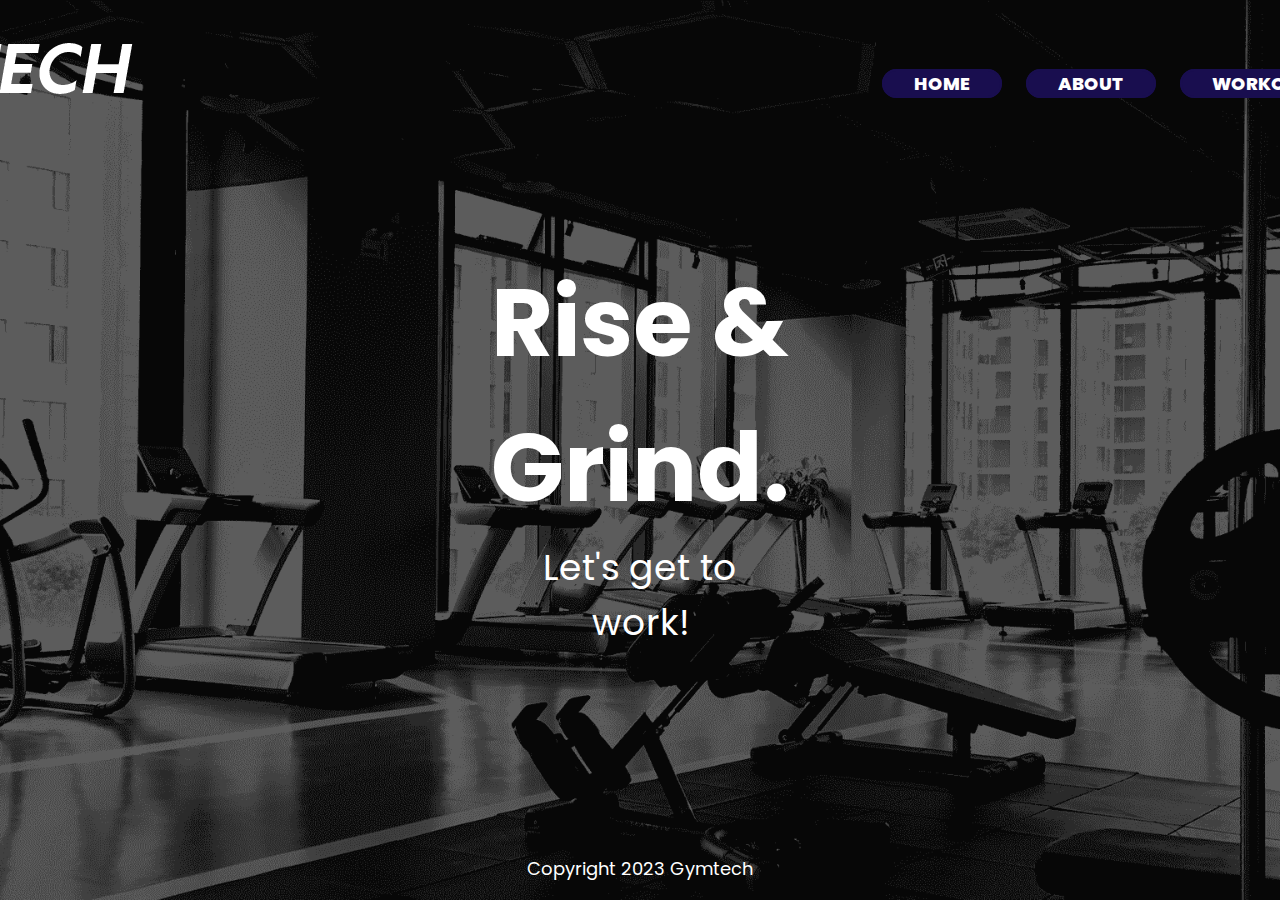
<file: Gymtech UPDATED/Gymtech/index.html>
<!DOCTYPE html>
<html>
<head>
    <title>Gymtech</title>
    <link rel="icon" href="CSS/images/favicon.png"> 
    <link rel="preconnect" href="https://fonts.googleapis.com">
    <link rel="preconnect" href="https://fonts.gstatic.com" crossorigin>
    <link href="https://fonts.googleapis.com/css2?family=PT+Serif&family=Poppins:wght@400;500;700;900&display=swap" rel="stylesheet">
    <link href="https://fonts.googleapis.com/css2?family=PT+Serif&display=swap" rel="stylesheet">
    <link rel="stylesheet" href="CSS/index.css" type="text/css" />
</head>

<body style="background-image: url('CSS/images/mainbackground.png'); background-size: cover; font-family: 'PT Serif', serif;">
		
</body>
<body>
    <header class="header">
        <div class="logo-nav-container">
            <img class="logo" src="CSS/images/gtlogowhite.png">
            <nav class="nav">
                <ul class="nav">                    
                    <li><a href="index.html">HOME</a></li>
                    <li><a href="about.html">ABOUT</a></li>
                    <li><a href="workouts.html">WORKOUTS</a></li>
                    <li><a href="contact.html">CONTACT</a></li>                  
                </ul>
            </nav>
        </div>
        <div class="container">          
            <h1>Rise & Grind.</h1>
            <h3>Let's get to work!</h3>
        </div>
    </header>
    <div class="footer">
        <footer>
            <p>Copyright 2023 Gymtech</p>
        </footer>
    </div>
</body>
</html>
</file>
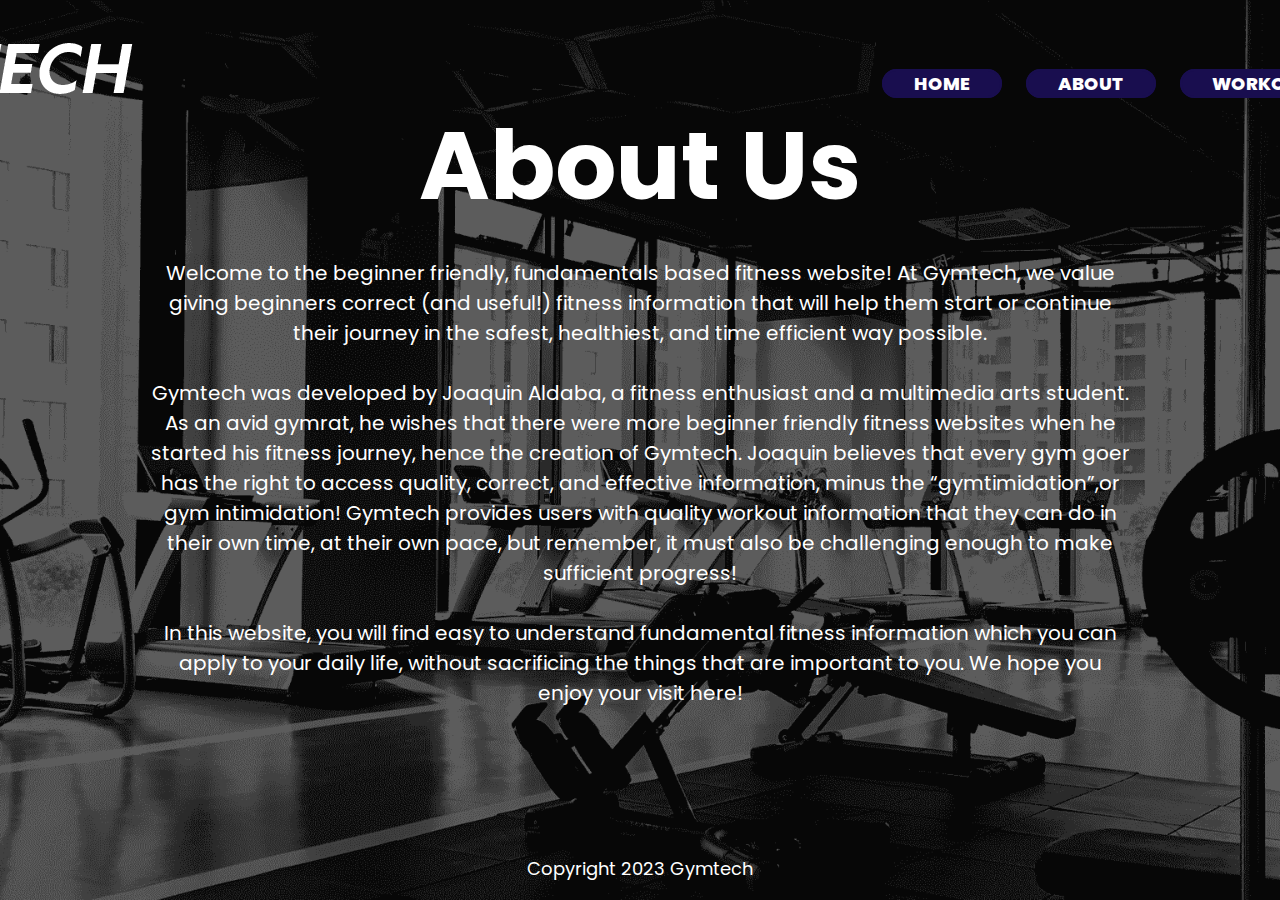
<file: Gymtech UPDATED/Gymtech/about.html>
<!DOCTYPE html>
<html>
<head>
    <title>Gymtech</title>
    <link rel="icon" href="CSS/images/favicon.png"> 
    <link rel="preconnect" href="https://fonts.googleapis.com">
    <link rel="preconnect" href="https://fonts.gstatic.com" crossorigin>
    <link href="https://fonts.googleapis.com/css2?family=PT+Serif&family=Poppins:wght@400;500;700;900&display=swap" rel="stylesheet">
    <link href="https://fonts.googleapis.com/css2?family=PT+Serif&display=swap" rel="stylesheet">
    <link rel="stylesheet" href="CSS/about.css" type="text/css" />
</head>

<body style="background-image: url('CSS/images/mainbackground.png'); background-size: cover; font-family: 'PT Serif', serif;">
		
</body>
<body>
    <header class="header">
        <div class="logo-nav-container">
            <img class="logo" src="CSS/images/gtlogowhite.png">
            <nav class="nav">
                <ul class="nav">                    
                    <li><a href="index.html">HOME</a></li>
                    <li><a href="about.html">ABOUT</a></li>
                    <li><a href="workouts.html">WORKOUTS</a></li>
                    <li><a href="contact.html">CONTACT</a></li>                  
                </ul>
            </nav>
        </div>
        <div class="container">          
            <h1>About Us</h1>
            <h3>Welcome to the beginner friendly, fundamentals based fitness website! At Gymtech, we value<br>
                giving beginners correct (and useful!) fitness information that will help them start or continue<br>
                their journey in the safest, healthiest, and time efficient way possible.<br><br>
                Gymtech was developed by Joaquin Aldaba, a fitness enthusiast and a multimedia arts student.<br>
                As an avid gymrat, he wishes that there were more beginner friendly fitness websites when he<br>
                started his fitness journey, hence the creation of Gymtech. Joaquin believes that every gym goer<br>
                has the right to access quality, correct, and effective information, minus the “gymtimidation”,or<br>
                gym intimidation! Gymtech provides users with quality workout information that they can do in<br>
                their own time, at their own pace, but remember, it must also be challenging enough to make<br>
                sufficient progress!<br><br>
                In this website, you will find easy to understand fundamental fitness information which you can<br>
                apply to your daily life, without sacrificing the things that are important to you. We hope you<br>
                enjoy your visit here!</h3>
        </div>
    </header>
    <div class="footer">
        <footer>
            <p>Copyright 2023 Gymtech</p>
        </footer>
    </div>
</body>
</html>
</file>
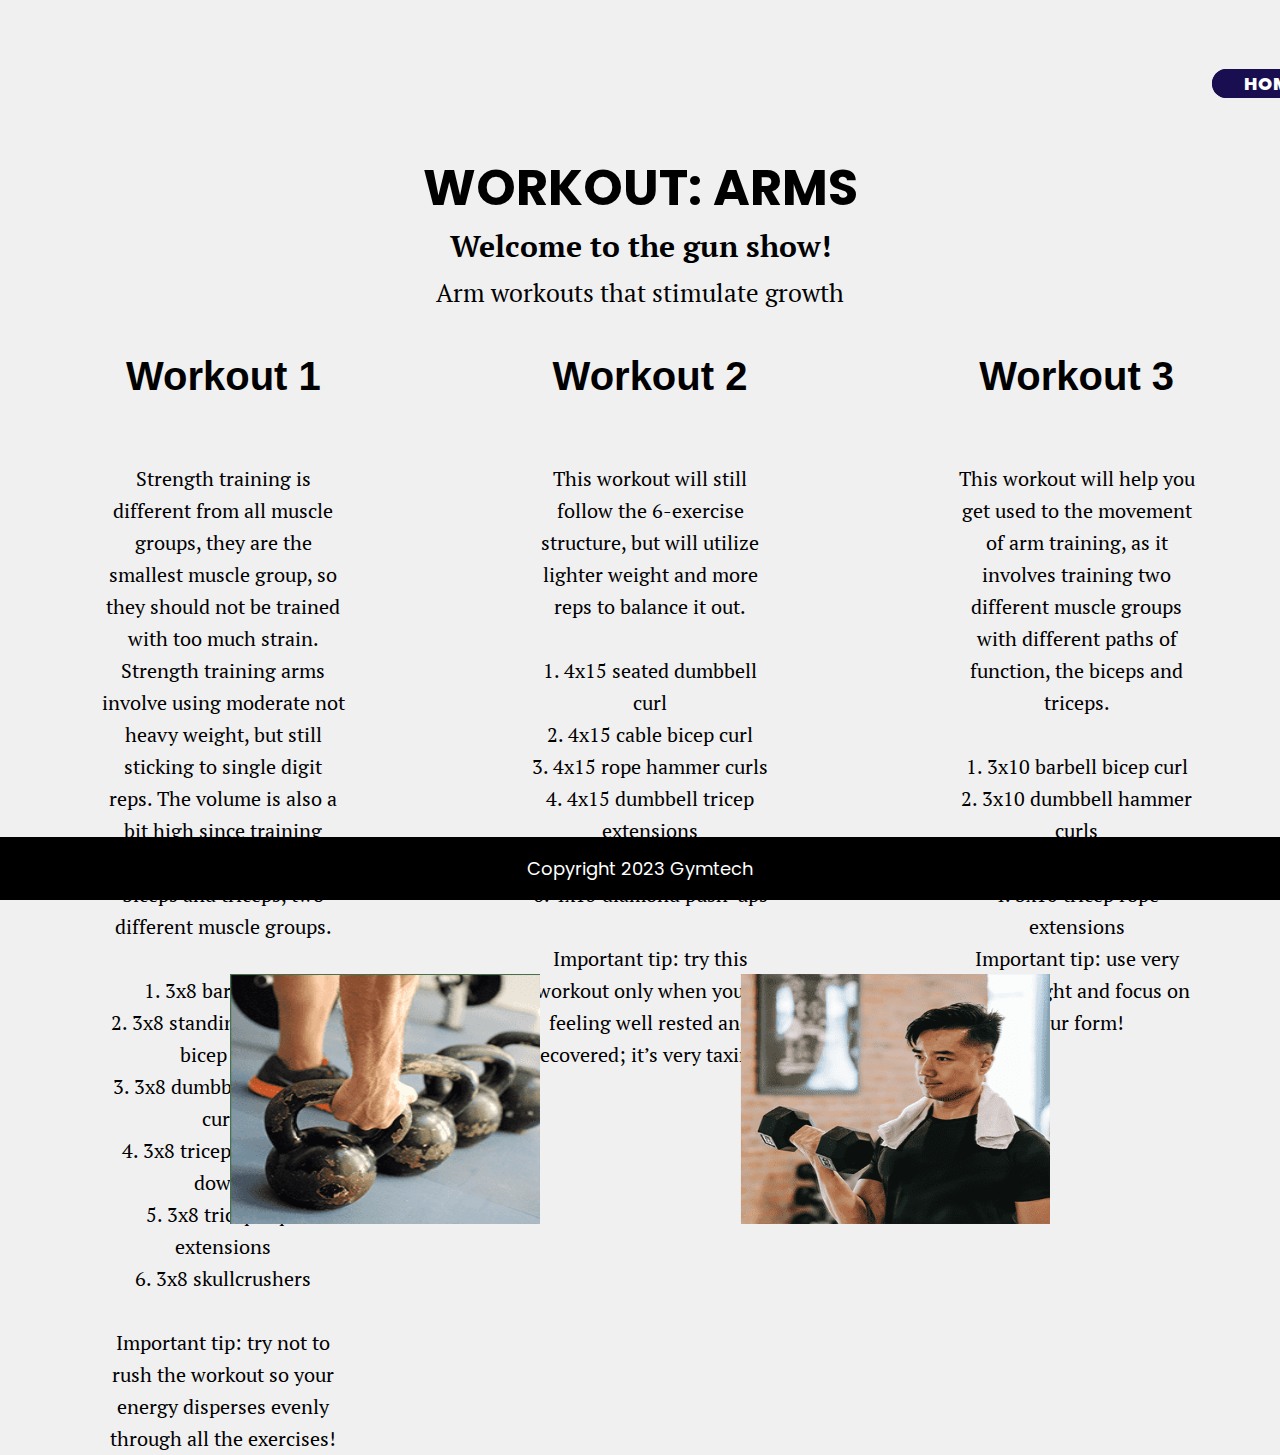
<file: Gymtech UPDATED/Gymtech/arms.html>
<!DOCTYPE html>
<html>
<head>
    <title>Gymtech</title>
    <link rel="icon" href="CSS/images/favicon.png"> 
    <link rel="preconnect" href="https://fonts.googleapis.com">
    <link rel="preconnect" href="https://fonts.gstatic.com" crossorigin>
    <link href="https://fonts.googleapis.com/css2?family=PT+Serif&family=Poppins:wght@400;500;700;900&display=swap" rel="stylesheet">
    <link href="https://fonts.googleapis.com/css2?family=PT+Serif&display=swap" rel="stylesheet">
    <link rel="stylesheet" href="CSS/arms.css" type="text/css" />
</head>
<body>
    <header class="header">
        <div class="logo-nav-container">
            <img class="logo" src="CSS/images/gtlogoblack.png">
            <nav class="nav">
                <ul class="nav">                    
                    <li><a href="index.html">HOME</a></li>
                    <li><a href="about.html">ABOUT</a></li>
                    <li><a href="workouts.html">WORKOUTS</a></li>
                    <li><a href="contact.html">CONTACT</a></li>                  
                </ul>
            </nav>
        </div>
        <div class="container">
            <h1 class="title">WORKOUT: ARMS</h1>
            <p class="text-bold">Welcome to the gun show!</p>
            <p class="text">Arm workouts that stimulate growth</p>
            <div class="text-container">
                <div class="text-item"> 
                    <p class= "text-title">Workout 1</p>
                    <p class="workout-text">
                        <br><br>Strength training is different from all muscle groups, they are the smallest muscle group, so they should not be trained with too much strain. Strength training arms involve using moderate not heavy weight, but still sticking to single digit reps. The volume is also a bit high since training arms involves training the biceps and triceps, two different muscle groups. <br><br>
                        1. 3x8 barbell curl<br>
                        2. 3x8 standing dumbbell bicep curl<br>
                        3. 3x8 dumbbell hammer curls <br>
                        4. 3x8 tricep rope push downs<br>
                        5. 3x8 tricep rope extensions<br>
                        6. 3x8 skullcrushers<br><br>
                        Important tip: try not to rush the workout so your energy disperses evenly through all the exercises!
                    </p>
                </div>
                <div class="text-item">
                    <p class= "text-title">Workout 2</p>
                    <p class="workout-text">
                        <br><br>This workout will still follow the 6-exercise structure, but will utilize lighter weight and more reps to balance it out.<br><br>
                        1. 4x15 seated dumbbell curl<br> 
                        2. 4x15 cable bicep curl<br> 
                        3. 4x15 rope hammer curls<br>
                        4. 4x15 dumbbell tricep extensions<br> 
                        5. 4x15 tricep dips<br> 
                        6. 4x15 diamond push-ups<br><br> 
                        Important tip: try this workout only when you're feeling well rested and recovered; it’s very taxing! 
                    </p>
                </div>
                <div class="text-item">
                    <p class= "text-title">Workout 3</p>
                    <p class="workout-text">
                        <br><br>This workout will help you get used to the movement of arm training, as it involves training two different muscle groups with different paths of function, the biceps and triceps.<br><br>
                        1. 3x10 barbell bicep curl<br>
                        2. 3x10 dumbbell hammer curls<br> 
                        3. 3x10 diamond push-ups<br> 
                        4. 3x10 tricep rope extensions<br>                        
                        Important tip: use very light weight and focus on your form!
                    </p>
                </div>
            </div>
            <div class="image-container">
                <img src="CSS/images/arms1.png" alt="Image 1">
                <img src="CSS/images/arms2.png" alt="Image 2">
            </div>
        </div>
    </header>
    <div class="footer">
        <footer>
            <p>Copyright 2023 Gymtech</p>
        </footer>
    </div>
</body>
</html>
</file>
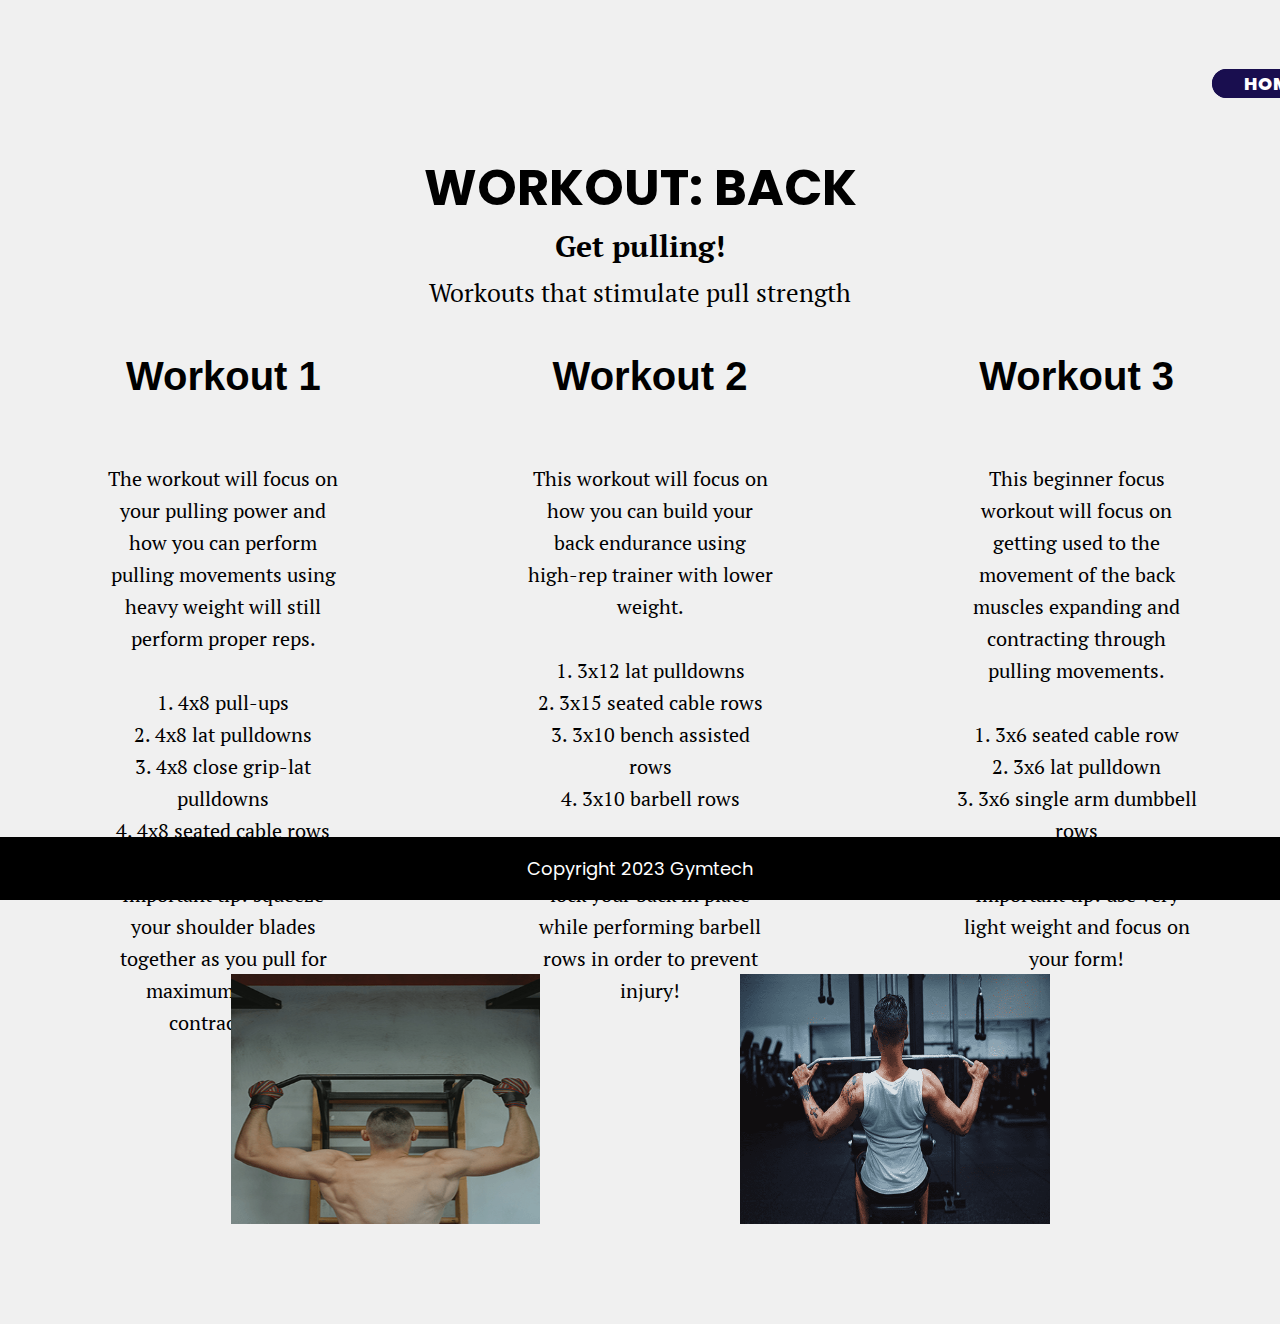
<file: Gymtech UPDATED/Gymtech/back.html>
<!DOCTYPE html>
<html>
<head>
    <title>Gymtech</title>
    <link rel="icon" href="CSS/images/favicon.png"> 
    <link rel="preconnect" href="https://fonts.googleapis.com">
    <link rel="preconnect" href="https://fonts.gstatic.com" crossorigin>
    <link href="https://fonts.googleapis.com/css2?family=PT+Serif&family=Poppins:wght@400;500;700;900&display=swap" rel="stylesheet">
    <link href="https://fonts.googleapis.com/css2?family=PT+Serif&display=swap" rel="stylesheet">
    <link rel="stylesheet" href="CSS/back.css" type="text/css" />
</head>
<body>
    <header class="header">
        <div class="logo-nav-container">
            <img class="logo" src="CSS/images/gtlogoblack.png">
            <nav class="nav">
                <ul class="nav">                    
                    <li><a href="index.html">HOME</a></li>
                    <li><a href="about.html">ABOUT</a></li>
                    <li><a href="workouts.html">WORKOUTS</a></li>
                    <li><a href="contact.html">CONTACT</a></li>                  
                </ul>
            </nav>
        </div>
        <div class="container">
            <h1 class="title">WORKOUT: BACK</h1>
            <p class="text-bold">Get pulling!</p>
            <p class="text">Workouts that stimulate pull strength</p>
            <div class="text-container">
                <div class="text-item"> 
                    <p class= "text-title">Workout 1</p>
                    <p class="workout-text">
                        <br><br>The workout will focus on your pulling power and how you can perform pulling movements using heavy weight will still perform proper reps.<br><br>
                        1. 4x8 pull-ups<br>
                        2. 4x8 lat pulldowns<br>
                        3. 4x8 close grip-lat pulldowns<br>
                        4. 4x8 seated cable rows<br><br>
                        
                        Important tip: squeeze your shoulder blades together as you pull for maximum muscle contraction! 
                    </p>
                </div>
                <div class="text-item">
                    <p class= "text-title">Workout 2</p>
                    <p class="workout-text">
                        <br><br>This workout will focus on how you can build your back endurance using high-rep trainer with lower weight.<br><br>
                        1. 3x12 lat pulldowns<br>
                        2. 3x15 seated cable rows<br>
                        3. 3x10 bench assisted rows<br>
                        4. 3x10  barbell rows<br><br>
                         
                        Important tip: make sure to lock your back in place while performing barbell rows in order to prevent injury!  
                    </p>
                </div>
                <div class="text-item">
                    <p class= "text-title">Workout 3</p>
                    <p class="workout-text">
                        <br><br>This beginner focus workout will focus on getting used to the movement of the back muscles expanding and contracting through pulling movements.<br><br>
                        1. 3x6 seated cable row<br>
                        2. 3x6 lat pulldown<br>
                        3. 3x6 single arm dumbbell rows<br><br>
                                                
                        Important tip: use very light weight and focus on your form!
                    </p>
                </div>
            </div>
            <div class="image-container">
                <img src="CSS/images/back1.png" alt="Image 1">
                <img src="CSS/images/back2.png" alt="Image 2">
            </div>
        </div>
    </header>
    <div class="footer">
        <footer>
            <p>Copyright 2023 Gymtech</p>
        </footer>
    </div>
</body>
</html>
</file>
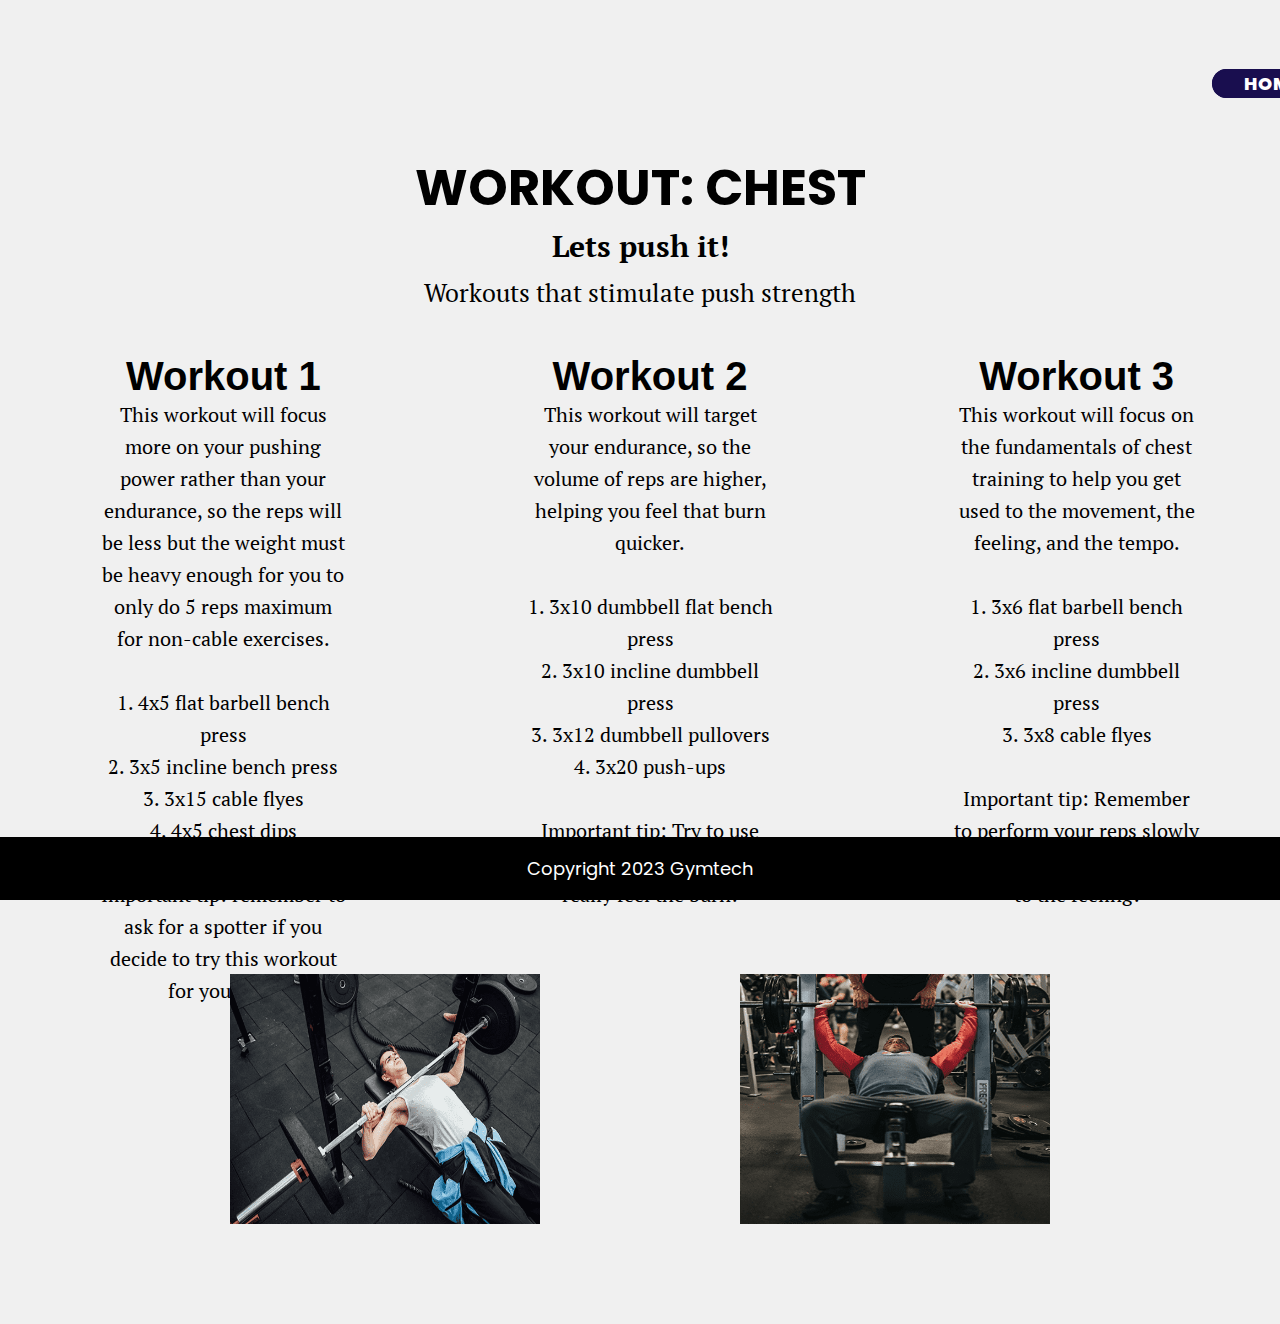
<file: Gymtech UPDATED/Gymtech/chest.html>
<!DOCTYPE html>
<html>
<head>
    <title>Gymtech</title>
    <link rel="icon" href="CSS/images/favicon.png"> 
    <link rel="preconnect" href="https://fonts.googleapis.com">
    <link rel="preconnect" href="https://fonts.gstatic.com" crossorigin>
    <link href="https://fonts.googleapis.com/css2?family=PT+Serif&family=Poppins:wght@400;500;700;900&display=swap" rel="stylesheet">
    <link href="https://fonts.googleapis.com/css2?family=PT+Serif&display=swap" rel="stylesheet">
    <link rel="stylesheet" href="CSS/chest.css" type="text/css" />
</head>
<body>
    <header class="header">
        <div class="logo-nav-container">
            <img class="logo" src="CSS/images/gtlogoblack.png">
            <nav class="nav">
                <ul class="nav">                    
                    <li><a href="index.html">HOME</a></li>
                    <li><a href="about.html">ABOUT</a></li>
                    <li><a href="workouts.html">WORKOUTS</a></li>
                    <li><a href="contact.html">CONTACT</a></li>                  
                </ul>
            </nav>
        </div>
        <div class="container">
            <h1 class="title">WORKOUT: CHEST</h1>
            <p class="text-bold">Lets push it!</p>
            <p class="text">Workouts that stimulate push strength</p>
            <div class="text-container">
                <div class="text-item"> 
                    <p class= "text-title">Workout 1</p>
                    <p class="workout-text">
                        This workout will focus more on your pushing power rather than your endurance, so the reps will be less but the weight must be heavy enough for you to only do 5 reps maximum for non-cable exercises.<br><br>
                        1. 4x5 flat barbell bench press<br>
                        2. 3x5 incline bench press<br>
                        3. 3x15 cable flyes<br>
                        4. 4x5 chest dips<br><br>
                        Important tip: remember to ask for a spotter if you decide to try this workout for yourself!
                    </p>
                </div>
                <div class="text-item">
                    <p class= "text-title">Workout 2</p>
                    <p class="workout-text">
                        This workout will target your endurance, so the volume of reps are higher, helping you feel that burn quicker.<br><br>
                        1. 3x10 dumbbell flat bench press<br>
                        2. 3x10 incline dumbbell press<br>
                        3. 3x12 dumbbell pullovers<br>
                        4. 3x20 push-ups<br><br>
                        Important tip: Try to use the full range of motion to really feel the burn!
                    </p>
                </div>
                <div class="text-item">
                    <p class= "text-title">Workout 3</p>
                    <p class="workout-text">
                        This workout will focus on the fundamentals of chest training to help you get used to the movement, the feeling, and the tempo.<br><br>
                        1. 3x6 flat barbell bench press<br>
                        2. 3x6 incline dumbbell press<br>
                        3. 3x8 cable flyes<br><br>
                        Important tip: Remember to perform your reps slowly so that your body gets used to the feeling!
                    </p>
                </div>
            </div>
            <div class="image-container">
                <img src="CSS/images/bench1.png" alt="Image 1">
                <img src="CSS/images/benchphoto2.png" alt="Image 2">
            </div>
        </div>
    </header>
    <div class="footer">
        <footer>
            <p>Copyright 2023 Gymtech</p>
        </footer>
    </div>
</body>
</html>
</file>
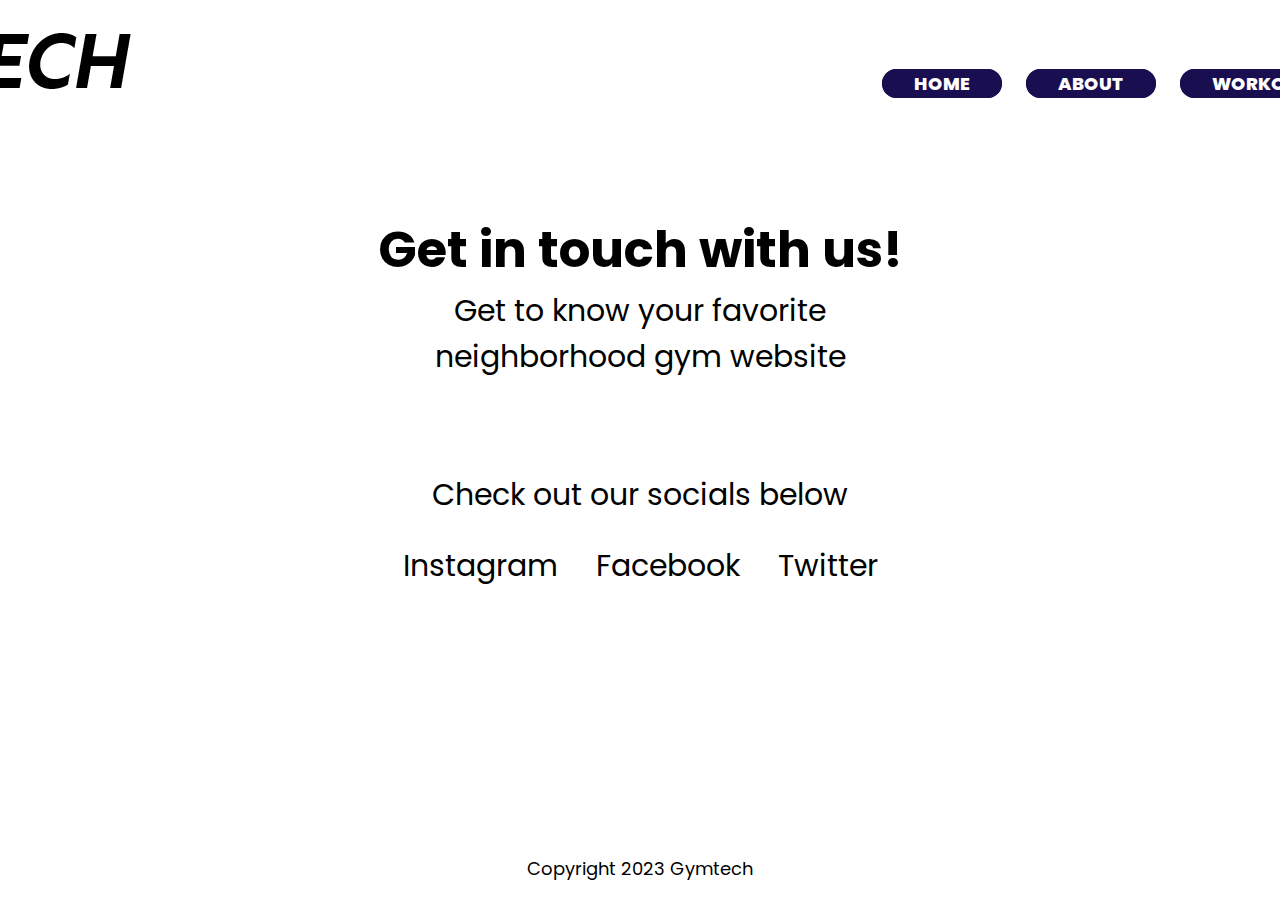
<file: Gymtech UPDATED/Gymtech/contact.html>
<!DOCTYPE html>
<html>
<head>
    <title>Gymtech</title>
    <link rel="icon" href="CSS/images/favicon.png"> 
    <link rel="preconnect" href="https://fonts.googleapis.com">
    <link rel="preconnect" href="https://fonts.gstatic.com" crossorigin>
    <link href="https://fonts.googleapis.com/css2?family=PT+Serif&family=Poppins:wght@400;500;700;900&display=swap" rel="stylesheet">
    <link href="https://fonts.googleapis.com/css2?family=PT+Serif&display=swap" rel="stylesheet">
    <link rel="stylesheet" href="CSS/contact.css" type="text/css" />
</head>

<body style="font-family: 'PT Serif', serif;">
		
</body>
<body>
    <header class="header">
        <div class="logo-nav-container">
            <img class="logo" src="CSS/images/gtlogoblack.png">
            <nav class="nav">
                <ul class="nav">                    
                    <li><a href="index.html">HOME</a></li>
                    <li><a href="about.html">ABOUT</a></li>
                    <li><a href="workouts.html">WORKOUTS</a></li>
                    <li><a href="contact.html">CONTACT</a></li>                  
                </ul>
            </nav>
        </div>
        <div class="container">          
            <h1>Get in touch with us!</h1>
            <h3>Get to know your favorite<br>neighborhood gym website
                <br><br><br>
                Check out our socials below
            <h4>Instagram Facebook Twitter</h4>
        </div>
    </header>
    <div class="footer">
        <footer>
            <p>Copyright 2023 Gymtech</p>
        </footer>
    </div>
</body>
</html>
</file>
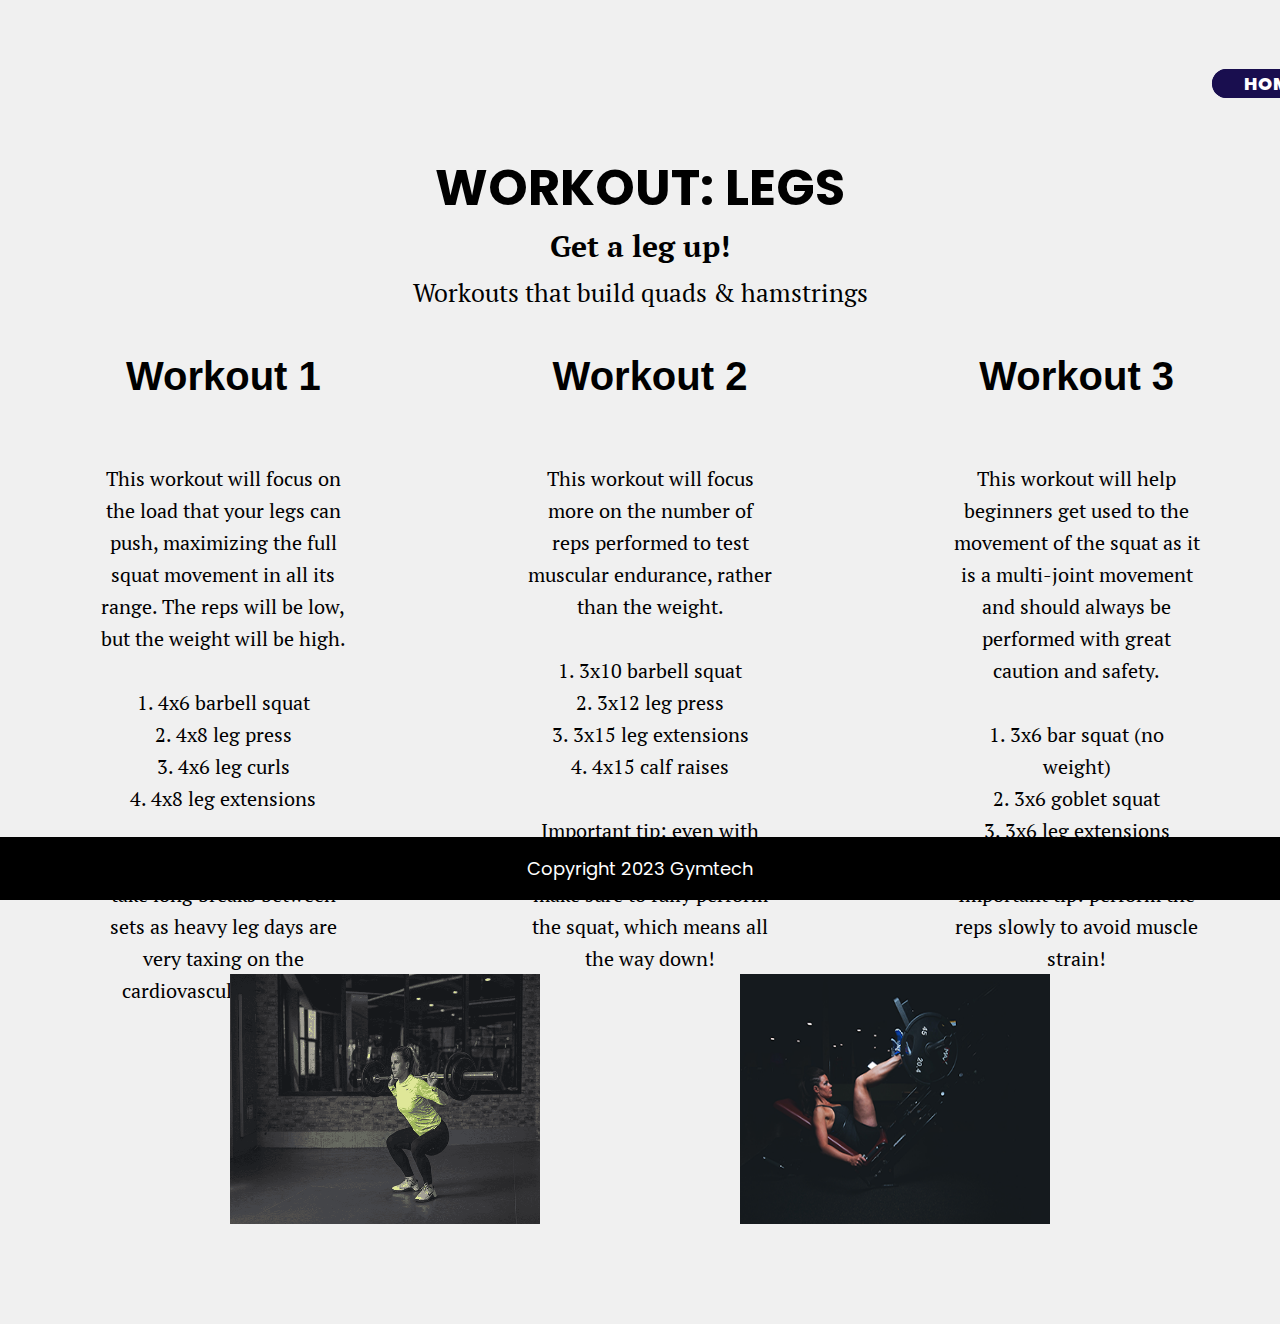
<file: Gymtech UPDATED/Gymtech/legs.html>
<!DOCTYPE html>
<html>
<head>
    <title>Gymtech</title>
    <link rel="icon" href="CSS/images/favicon.png"> 
    <link rel="preconnect" href="https://fonts.googleapis.com">
    <link rel="preconnect" href="https://fonts.gstatic.com" crossorigin>
    <link href="https://fonts.googleapis.com/css2?family=PT+Serif&family=Poppins:wght@400;500;700;900&display=swap" rel="stylesheet">
    <link href="https://fonts.googleapis.com/css2?family=PT+Serif&display=swap" rel="stylesheet">
    <link rel="stylesheet" href="CSS/legs.css" type="text/css" />
</head>
<body>
    <header class="header">
        <div class="logo-nav-container">
            <img class="logo" src="CSS/images/gtlogoblack.png">
            <nav class="nav">
                <ul class="nav">                    
                    <li><a href="index.html">HOME</a></li>
                    <li><a href="about.html">ABOUT</a></li>
                    <li><a href="workouts.html">WORKOUTS</a></li>
                    <li><a href="contact.html">CONTACT</a></li>                  
                </ul>
            </nav>
        </div>
        <div class="container">
            <h1 class="title">WORKOUT: LEGS</h1>
            <p class="text-bold">Get a leg up!</p>
            <p class="text">Workouts that build quads & hamstrings</p>
            <div class="text-container">
                <div class="text-item"> 
                    <p class= "text-title">Workout 1</p>
                    <p class="workout-text">
                        <br><br>This workout will focus on the load that your legs can push, maximizing the full squat movement in all its range. The reps will be low, but the weight will be high.<br><br>
                        1. 4x6 barbell squat<br>
                        2. 4x8 leg press<br> 
                        3. 4x6 leg curls<br> 
                        4. 4x8 leg extensions<br><br> 
                        
                        
                        Important tip: make sure to take long breaks between sets as heavy leg days are very taxing on the cardiovascular system!  
                    </p>
                </div>
                <div class="text-item">
                    <p class= "text-title">Workout 2</p>
                    <p class="workout-text">
                        <br><br>This workout will focus more on the number of reps performed to test muscular endurance, rather than the weight.<br><br>
                        1. 3x10 barbell squat<br> 
                        2. 3x12 leg press<br>
                        3. 3x15 leg extensions<br> 
                        4. 4x15 calf raises<br><br> 
                        
                         
                        Important tip: even with the high number of reps, make sure to fully perform the squat, which means all the way down!   
                    </p>
                </div>
                <div class="text-item">
                    <p class= "text-title">Workout 3</p>
                    <p class="workout-text">
                        <br><br>This workout will help beginners get used to the movement of the squat as it is a multi-joint movement and should always be performed with great caution and safety.<br><br>
                        1. 3x6 bar squat (no weight)<br>
                        2. 3x6 goblet squat<br> 
                        3. 3x6 leg extensions<br><br>
                        
                                                
                        Important tip: perform the reps slowly to avoid muscle strain! 
                    </p>
                </div>
            </div>
            <div class="image-container">
                <img src="CSS/images/squat1.png" alt="Image 1">
                <img src="CSS/images/squat2.png" alt="Image 2">
            </div>
        </div>
    </header>
    <div class="footer">
        <footer>
            <p>Copyright 2023 Gymtech</p>
        </footer>
    </div>
</body>
</html>
</file>
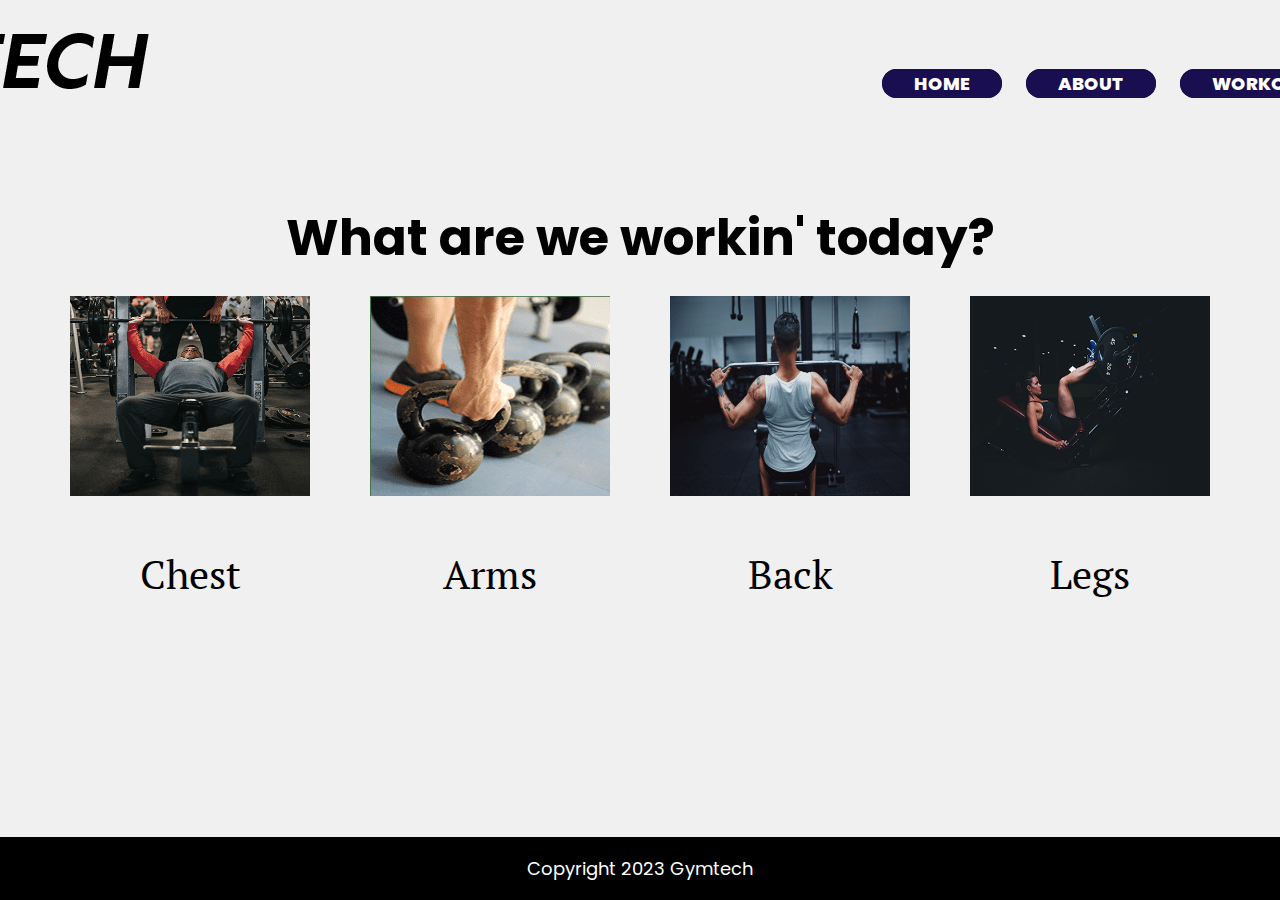
<file: Gymtech UPDATED/Gymtech/workouts.html>
<!DOCTYPE html>
<html>
<head>
    <title>Gymtech</title>
    <link rel="icon" href="CSS/images/favicon.png"> 
    <link rel="preconnect" href="https://fonts.googleapis.com">
    <link rel="preconnect" href="https://fonts.gstatic.com" crossorigin>
    <link href="https://fonts.googleapis.com/css2?family=PT+Serif&family=Poppins:wght@400;500;700;900&display=swap" rel="stylesheet">
    <link href="https://fonts.googleapis.com/css2?family=PT+Serif&display=swap" rel="stylesheet">
    <link rel="stylesheet" href="CSS/workouts.css" type="text/css" />
</head>
<body>
    <header class="header">
        <div class="logo-nav-container">
            <img class="logo" src="CSS/images/gtlogoblack.png">
            <nav class="nav">
                <ul class="nav">                    
                    <li><a href="index.html">HOME</a></li>
                    <li><a href="about.html">ABOUT</a></li>
                    <li><a href="workouts.html">WORKOUTS</a></li>
                    <li><a href="contact.html">CONTACT</a></li>                  
                </ul>
            </nav>
        </div>
        <div class="container">
            <h1 class="title">What are we workin' today?</h1>
            <div class="image-container">
                <div class="image-item">
                   <a href="chest.html"><img src="CSS/images/benchphoto2.png" alt="Image 1"></a> 
                    <p><a href="chest.html">Chest</a></p>
                </div>
                <div class="image-item">
                    <a href="arms.html"><img src="CSS/images/arms1.png" alt="Image 2"></a>
                    <p><a href="arms.html">Arms</a></p>
                </div>
                <div class="image-item">
                    <a href="back.html"><img src="CSS/images/back2.png" alt="Image 3"></a>
                    <p><a href="back.html">Back</a></p>
                </div>
                <div class="image-item">
                    <a href="legs.html"><img src="CSS/images/squat2.png" alt="Image 4"></a>
                    <p><a href="legs.html">Legs</a></p>
                </div>
            </div>
        </div>
    </header>
    <div class="footer">
        <footer>
            <p>Copyright 2023 Gymtech</p>
        </footer>
    </div>
</body>
</html>
</file>
<file: Gymtech UPDATED/Gymtech/CSS/index.css>
body {
    margin: 0;
    padding: 0;
    display: flex;
    flex-direction: column;
    align-items: center;
    justify-content: center;
    min-height: 100vh;
    background: url("CSS/images/mainbackground.png");
    background-size: cover;
    background-position: center;
    font-family: 'PT Serif', serif;
}

header {
    height: 100vh;
    position: relative;
}

.logo {
    position: absolute;
    top: 30px;
    right: 500px;
}

.nav{
	position:absolute;
	top:30px;
	left:115px;
}

nav ul {
    display: flex;
    list-style: none;
    margin: 0;
    padding: 0;
}

nav ul li{
	float:left;
	margin-left:0px;
	font-family: 'Poppins', sans-serif;
	font-size:18px;
	font-weight:800;
	list-style:none;
	padding:10px 12px;
	
}

nav ul li a{
	color:white;
	text-decoration:none;
	border-radius: 25px;
	background-color:#190e4f;
	border: 2px solid #190e4f;
	padding-left: 30px; 
	padding-right: 30px;
	width: 20px;
	height: 15px; 
}

.container {
    position: absolute;
    top: 50%;
    left: 50%;
    transform: translate(-50%, -50%);
    text-align: center;
    color: white;
}

.container h1 {
    font-family: 'Poppins', sans-serif;
    font-size: 96px;
    font-weight: 700;
    color: white;
    margin: 0;
}

.container h3 {
    font-family: 'Poppins', sans-serif;
    font-size: 36px;
    font-weight: 400;
    color: white;
    margin: 0;
}

.footer {
    font-family: 'Poppins', sans-serif;
    color: white;
    font-size: 18px;
    position: absolute;
    bottom: 0;
    width: 100%;
    text-align: center;
}
</file>
<file: Gymtech UPDATED/Gymtech/CSS/about.css>
body {
    margin: 0;
    padding: 0;
    display: flex;
    flex-direction: column;
    align-items: center;
    justify-content: center;
    min-height: 100vh;
    background: url("CSS/images/mainbackground.png");
    background-size: cover;
    background-position: center;
    font-family: 'PT Serif', serif;
}

header {
    height: 100vh;
    position: relative;
}

.logo {
    position: absolute;
    top: 30px;
    right: 500px;
}

.nav{
	position:absolute;
	top:30px;
	left:115px;
}

nav ul {
    display: flex;
    list-style: none;
    margin: 0;
    padding: 0;
}

nav ul li{
	float:left;
	margin-left:0px;
	font-family: 'Poppins', sans-serif;
	font-size:18px;
	font-weight:800;
	list-style:none;
	padding:10px 12px;
	
}

nav ul li a{
	color:white;
	text-decoration:none;
	border-radius: 25px;
	background-color:#190e4f;
	border: 2px solid #190e4f;
	padding-left: 30px; 
	padding-right: 30px;
	width: 20px;
	height: 15px; 
}

.container {
    position: absolute;
    top: 50%;
    left: 50%;
    transform: translate(-50%, -50%);
    text-align: center;
    color: white;
}

.container h1 {
    font-family: 'Poppins', sans-serif;
    font-size: 96px;
    font-weight: 700;
    color: white;
    margin: 0;
    white-space: nowrap; 
    margin-top: -100px 
}

.container h3 {
    font-family: 'Poppins', sans-serif;
    font-size: 20px;
    font-weight: 400;
    color: white;
    margin: 0;
    white-space: nowrap;
    margin-top: 20px;
}

.footer {
    font-family: 'Poppins', sans-serif;
    color: white;
    font-size: 18px;
    position: absolute;
    bottom: 0;
    width: 100%;
    text-align: center;
}
</file>
<file: Gymtech UPDATED/Gymtech/CSS/arms.css>
header {
    height: 100vh;
    position: relative;
}

.logo {
    position: absolute;
    top: 30px;
    right: 1425px;
}

.nav{
	position:absolute;
	top:30px;
	left:600px;
}

nav ul {
    display: flex;
    list-style: none;
    margin: 0;
    padding: 0;
}

nav ul li{
	float:left;
	margin-left:0px;
	font-family: 'Poppins', sans-serif;
	font-size:18px;
	font-weight:800;
	list-style:none;
	padding:10px 12px;
	
}

nav ul li a{
	color:white;
	text-decoration:none;
	border-radius: 25px;
	background-color:#190e4f;
	border: 2px solid #190e4f;
	padding-left: 30px; 
	padding-right: 30px;
	width: 20px;
	height: 15px; 
}



header h1{
	font-family: 'Poppins', sans-serif;
	font-size:96px;
	font-weight:700;
	color:white;
	margin:0;
}

header h3{
	font-family: 'Poppins', sans-serif;
	font-size:36px;
	font-weight:400;
	color:white;
	margin:0;
}

body {
    margin: 0;
    padding: 0;
    display: flex;
    flex-direction: column;
    align-items: center;
    justify-content: center;
    min-height: 100vh;
    background-color: #f0f0f0;
    font-family: 'PT Serif', serif;
}

.container {
    text-align: center;
    margin-top: 150px;
}

.title {
    font-size: 50px;
    margin-bottom: 20px;
    color: black;
    align-items: center;
    justify-content: center;
}

.text-title{
    font-weight: bold;
    font-family: sans-serif;
}

.text-container {
    display: flex;
    justify-content: center; 
    align-items: center; 
    max-width: 100%; 
	margin-bottom: 100px
}


.text-item {
    display: flex;
    flex-direction: column; 
    align-items: center;
    margin: 20px;
    font-size: 40px;
	margin-right: 80px;
    flex: 1;
    height: 200px;
    margin-left: 100px;
}

.text-item p {
    margin: 0; 
}

.tag{
	position:absolute;
	bottom:450px;
	left:650px;
}

.footer{
	font-family: 'Poppins', sans-serif;
    color: white;
    background-color: black;
    font-size: 18px;
    position: fixed; 
    bottom: 0; 
    width: 100%; 
    text-align: center;
}

.p{
    color: black;
    
}

.text-bold{
	font-weight: bold;
	font-size: 30px;
	color: black;
    align-items: center;
    justify-content: center;
	margin-top: -20px
}

.text{
	font-size: 25px;
	color: black;
    align-items: center;
    justify-content: center;
	margin-top: -20px
}

.workout-text{
	color: black;
    align-items: center;
    justify-content: left;
	font-size: 20px;
    line-height: 1.6;
	margin-right: 50px;
	margin-left: 50px;
}

.image-container {
    display: flex;
    justify-content: center;
    align-items: center;
    margin-top: -50px;
    flex-wrap: wrap; 
}

.image-container img {
	max-width: 80%;
    width: 310px; 
    height: 250px; 
    margin: 100px;
    margin-top: 350px;
}

/* Screen width <= 600px */
@media screen and (max-width: 600px) {
    header h1 {
        font-size: 48px;
    }

    header h3 {
        font-size: 24px;
    }

    .text-item {
        margin: 20px 0;
        flex: unset;
        font-size: 32px;
    }

    .text-bold {
        font-size: 24px;
    }

    .text {
        font-size: 20px;
    }

    .workout-text {
        font-size: 16px;
    }

    .image-container img {
        width: 250px;
        height: 200px;
        margin: 50px;
        margin-top: 350px;
    }
}

/* Screen width <= 960px */
@media screen and (max-width: 960px) {
    header h1 {
        font-size: 64px;
    }

    header h3 {
        font-size: 28px;
    }

    .text-item {
        margin-right: 50px;
        font-size: 36px;
    }

    .text-bold {
        font-size: 28px;
    }

    .text {
        font-size: 24px;
    }

    .workout-text {
        font-size: 18px;
        margin-right: 30px;
        margin-left: 30px;
    }

    .image-container img {
        width: 280px;
        height: 230px;
        margin: 75px;
        margin-top: 450px;
    }
}
</file>
<file: Gymtech UPDATED/Gymtech/CSS/back.css>
header {
    height: 100vh;
    position: relative;
}

.logo {
    position: absolute;
    top: 30px;
    right: 1425px;
}

.nav{
	position:absolute;
	top:30px;
	left:600px;
}

nav ul {
    display: flex;
    list-style: none;
    margin: 0;
    padding: 0;
}

nav ul li{
	float:left;
	margin-left:0px;
	font-family: 'Poppins', sans-serif;
	font-size:18px;
	font-weight:800;
	list-style:none;
	padding:10px 12px;
	
}

nav ul li a{
	color:white;
	text-decoration:none;
	border-radius: 25px;
	background-color:#190e4f;
	border: 2px solid #190e4f;
	padding-left: 30px; 
	padding-right: 30px;
	width: 20px;
	height: 15px; 
}



header h1{
	font-family: 'Poppins', sans-serif;
	font-size:96px;
	font-weight:700;
	color:white;
	margin:0;
}

header h3{
	font-family: 'Poppins', sans-serif;
	font-size:36px;
	font-weight:400;
	color:white;
	margin:0;
}

body {
    margin: 0;
    padding: 0;
    display: flex;
    flex-direction: column;
    align-items: center;
    justify-content: center;
    min-height: 100vh;
    background-color: #f0f0f0;
    font-family: 'PT Serif', serif;
}

.container {
    text-align: center;
    margin-top: 150px;
}

.title {
    font-size: 50px;
    margin-bottom: 20px;
    color: black;
    align-items: center;
    justify-content: center;
}

.text-title{
    font-weight: bold;
    font-family: sans-serif;
}

.text-container {
    display: flex;
    justify-content: center; 
    align-items: center; 
    max-width: 100%; 
	margin-bottom: 100px
}


.text-item {
    display: flex;
    flex-direction: column; 
    align-items: center;
    margin: 20px;
    font-size: 40px;
	margin-right: 80px;
    flex: 1;
    height: 200px;
    margin-left: 100px;
}

.text-item p {
    margin: 0; 
}

.tag{
	position:absolute;
	bottom:450px;
	left:650px;
}

.footer{
	font-family: 'Poppins', sans-serif;
    color: white;
    background-color: black;
    font-size: 18px;
    position: fixed; 
    bottom: 0; 
    width: 100%; 
    text-align: center;
}

.p{
    color: black;
    
}

.text-bold{
	font-weight: bold;
	font-size: 30px;
	color: black;
    align-items: center;
    justify-content: center;
	margin-top: -20px
}

.text{
	font-size: 25px;
	color: black;
    align-items: center;
    justify-content: center;
	margin-top: -20px
}

.workout-text{
	color: black;
    align-items: center;
    justify-content: left;
	font-size: 20px;
    line-height: 1.6;
	margin-right: 50px;
	margin-left: 50px;
}

.image-container {
    display: flex;
    justify-content: center;
    align-items: center;
    margin-top: -50px;
    flex-wrap: wrap; 
}

.image-container img {
	max-width: 80%;
    width: 310px; 
    height: 250px; 
    margin: 100px;
    margin-top: 350px;
}

/* Screen width <= 600px */
@media screen and (max-width: 600px) {
    header h1 {
        font-size: 48px;
    }

    header h3 {
        font-size: 24px;
    }

    .text-item {
        margin: 20px 0;
        flex: unset;
        font-size: 32px;
    }

    .text-bold {
        font-size: 24px;
    }

    .text {
        font-size: 20px;
    }

    .workout-text {
        font-size: 16px;
    }

    .image-container img {
        width: 250px;
        height: 200px;
        margin: 50px;
        margin-top: 350px;
    }
}

/* Screen width <= 960px */
@media screen and (max-width: 960px) {
    header h1 {
        font-size: 64px;
    }

    header h3 {
        font-size: 28px;
    }

    .text-item {
        margin-right: 50px;
        font-size: 36px;
    }

    .text-bold {
        font-size: 28px;
    }

    .text {
        font-size: 24px;
    }

    .workout-text {
        font-size: 18px;
        margin-right: 30px;
        margin-left: 30px;
    }

    .image-container img {
        width: 280px;
        height: 230px;
        margin: 75px;
        margin-top: 450px;
    }
}
</file>
<file: Gymtech UPDATED/Gymtech/CSS/chest.css>
header {
    height: 100vh;
    position: relative;
}

.logo {
    position: absolute;
    top: 30px;
    right: 1425px;
}

.nav{
	position:absolute;
	top:30px;
	left:600px;
}

nav ul {
    display: flex;
    list-style: none;
    margin: 0;
    padding: 0;
}

nav ul li{
	float:left;
	margin-left:0px;
	font-family: 'Poppins', sans-serif;
	font-size:18px;
	font-weight:800;
	list-style:none;
	padding:10px 12px;
	
}

nav ul li a{
	color:white;
	text-decoration:none;
	border-radius: 25px;
	background-color:#190e4f;
	border: 2px solid #190e4f;
	padding-left: 30px; 
	padding-right: 30px;
	width: 20px;
	height: 15px; 
}



header h1{
	font-family: 'Poppins', sans-serif;
	font-size:96px;
	font-weight:700;
	color:white;
	margin:0;
}

header h3{
	font-family: 'Poppins', sans-serif;
	font-size:36px;
	font-weight:400;
	color:white;
	margin:0;
}

body {
    margin: 0;
    padding: 0;
    display: flex;
    flex-direction: column;
    align-items: center;
    justify-content: center;
    min-height: 100vh;
    background-color: #f0f0f0;
    font-family: 'PT Serif', serif;
}

.container {
    text-align: center;
    margin-top: 150px;
}

.title {
    font-size: 50px;
    margin-bottom: 20px;
    color: black;
    align-items: center;
    justify-content: center;
}

.text-title{
    font-weight: bold;
    font-family: sans-serif;
}

.text-container {
    display: flex;
    justify-content: center; 
    align-items: center; 
    max-width: 100%; 
	margin-bottom: 100px
}


.text-item {
    display: flex;
    flex-direction: column; 
    align-items: center;
    margin: 20px;
    font-size: 40px;
	margin-right: 80px;
    flex: 1;
    height: 200px;
    margin-left: 100px;
}

.text-item p {
    margin: 0; 
}

.tag{
	position:absolute;
	bottom:450px;
	left:650px;
}

.footer{
	font-family: 'Poppins', sans-serif;
    color: white;
    background-color: black;
    font-size: 18px;
    position: fixed; 
    bottom: 0; 
    width: 100%; 
    text-align: center;
}

.p{
    color: black;
    
}

.text-bold{
	font-weight: bold;
	font-size: 30px;
	color: black;
    align-items: center;
    justify-content: center;
	margin-top: -20px
}

.text{
	font-size: 25px;
	color: black;
    align-items: center;
    justify-content: center;
	margin-top: -20px
}

.workout-text{
	color: black;
    align-items: center;
    justify-content: left;
	font-size: 20px;
    line-height: 1.6;
	margin-right: 50px;
	margin-left: 50px;
}

.image-container {
    display: flex;
    justify-content: center;
    align-items: center;
    margin-top: -50px;
    flex-wrap: wrap; 
}

.image-container img {
	max-width: 80%;
    width: 310px; 
    height: 250px; 
    margin: 100px;
    margin-top: 350px;
}

/* Screen width <= 600px */
@media screen and (max-width: 600px) {
    header h1 {
        font-size: 48px;
    }

    header h3 {
        font-size: 24px;
    }

    .text-item {
        margin: 20px 0;
        flex: unset;
        font-size: 32px;
    }

    .text-bold {
        font-size: 24px;
    }

    .text {
        font-size: 20px;
    }

    .workout-text {
        font-size: 16px;
    }

    .image-container img {
        width: 250px;
        height: 200px;
        margin: 50px;
        margin-top: 350px;
    }
}

/* Screen width <= 960px */
@media screen and (max-width: 960px) {
    header h1 {
        font-size: 64px;
    }

    header h3 {
        font-size: 28px;
    }

    .text-item {
        margin-right: 50px;
        font-size: 36px;
    }

    .text-bold {
        font-size: 28px;
    }

    .text {
        font-size: 24px;
    }

    .workout-text {
        font-size: 18px;
        margin-right: 30px;
        margin-left: 30px;
    }

    .image-container img {
        width: 280px;
        height: 230px;
        margin: 75px;
        margin-top: 450px;
    }
}
</file>
<file: Gymtech UPDATED/Gymtech/CSS/contact.css>
body {
    margin: 0;
    padding: 0;
    display: flex;
    flex-direction: column;
    align-items: center;
    justify-content: center;
    min-height: 100vh;
    background-size: cover;
    background-position: center;
    font-family: 'PT Serif', serif;
}

header {
    height: 100vh;
    position: relative;
}

.logo {
    position: absolute;
    top: 30px;
    right: 500px;
}

.nav{
	position:absolute;
	top:30px;
	left:115px;
}

nav ul {
    display: flex;
    list-style: none;
    margin: 0;
    padding: 0;
}

nav ul li{
	float:left;
	margin-left:0px;
	font-family: 'Poppins', sans-serif;
	font-size:18px;
	font-weight:800;
	list-style:none;
	padding:10px 12px;
	
}

nav ul li a{
	color:white;
	text-decoration:none;
	border-radius: 25px;
	background-color:#190e4f;
	border: 2px solid #190e4f;
	padding-left: 30px; 
	padding-right: 30px;
	width: 20px;
	height: 15px; 
}

.container {
    text-align: center;
    color: white;
    position: absolute;
    top: 50%;
    left: 50%;
    transform: translate(-50%, -50%);
}

.container h1 {
    font-family: 'Poppins', sans-serif;
    font-size: 50px;
    font-weight: bold;
    color: black;
    margin: 0;
    white-space: nowrap; 
    margin-top: -100px
}

.container h3 {
    font-family: 'Poppins', sans-serif;
    font-size: 30px;
    font-weight: 400;
    color: black;
    margin: 0;
}

.container h4 {
    font-family: 'Poppins', sans-serif;
    font-size: 30px;
    font-weight: 400;
    color: black;
    margin: 0;
    word-spacing: 30px;
    margin-top: 25px;
}

.footer {
    font-family: 'Poppins', sans-serif;
    color: black;
    font-size: 18px;
    position: absolute;
    bottom: 0;
    width: 100%;
    text-align: center;
}
</file>
<file: Gymtech UPDATED/Gymtech/CSS/legs.css>
header {
    height: 100vh;
    position: relative;
}

.logo {
    position: absolute;
    top: 30px;
    right: 1425px;
}

.nav{
	position:absolute;
	top:30px;
	left:600px;
}

nav ul {
    display: flex;
    list-style: none;
    margin: 0;
    padding: 0;
}

nav ul li{
	float:left;
	margin-left:0px;
	font-family: 'Poppins', sans-serif;
	font-size:18px;
	font-weight:800;
	list-style:none;
	padding:10px 12px;
	
}

nav ul li a{
	color:white;
	text-decoration:none;
	border-radius: 25px;
	background-color:#190e4f;
	border: 2px solid #190e4f;
	padding-left: 30px; 
	padding-right: 30px;
	width: 20px;
	height: 15px; 
}



header h1{
	font-family: 'Poppins', sans-serif;
	font-size:96px;
	font-weight:700;
	color:white;
	margin:0;
}

header h3{
	font-family: 'Poppins', sans-serif;
	font-size:36px;
	font-weight:400;
	color:white;
	margin:0;
}

body {
    margin: 0;
    padding: 0;
    display: flex;
    flex-direction: column;
    align-items: center;
    justify-content: center;
    min-height: 100vh;
    background-color: #f0f0f0;
    font-family: 'PT Serif', serif;
}

.container {
    text-align: center;
    margin-top: 150px;
}

.title {
    font-size: 50px;
    margin-bottom: 20px;
    color: black;
    align-items: center;
    justify-content: center;
}

.text-title{
    font-weight: bold;
    font-family: sans-serif;
}

.text-container {
    display: flex;
    justify-content: center; 
    align-items: center; 
    max-width: 100%; 
	margin-bottom: 100px
}


.text-item {
    display: flex;
    flex-direction: column; 
    align-items: center;
    margin: 20px;
    font-size: 40px;
	margin-right: 80px;
    flex: 1;
    height: 200px;
    margin-left: 100px;
}

.text-item p {
    margin: 0; 
}

.tag{
	position:absolute;
	bottom:450px;
	left:650px;
}

.footer{
	font-family: 'Poppins', sans-serif;
    color: white;
    background-color: black;
    font-size: 18px;
    position: fixed; 
    bottom: 0; 
    width: 100%; 
    text-align: center;
}

.p{
    color: black;
    
}

.text-bold{
	font-weight: bold;
	font-size: 30px;
	color: black;
    align-items: center;
    justify-content: center;
	margin-top: -20px
}

.text{
	font-size: 25px;
	color: black;
    align-items: center;
    justify-content: center;
	margin-top: -20px
}

.workout-text{
	color: black;
    align-items: center;
    justify-content: left;
	font-size: 20px;
    line-height: 1.6;
	margin-right: 50px;
	margin-left: 50px;
}

.image-container {
    display: flex;
    justify-content: center;
    align-items: center;
    margin-top: -50px;
    flex-wrap: wrap; 
}

.image-container img {
	max-width: 80%;
    width: 310px; 
    height: 250px; 
    margin: 100px;
    margin-top: 350px;
}

/* Screen width <= 600px */
@media screen and (max-width: 600px) {
    header h1 {
        font-size: 48px;
    }

    header h3 {
        font-size: 24px;
    }

    .text-item {
        margin: 20px 0;
        flex: unset;
        font-size: 32px;
    }

    .text-bold {
        font-size: 24px;
    }

    .text {
        font-size: 20px;
    }

    .workout-text {
        font-size: 16px;
    }

    .image-container img {
        width: 250px;
        height: 200px;
        margin: 50px;
        margin-top: 350px;
    }
}

/* Screen width <= 960px */
@media screen and (max-width: 960px) {
    header h1 {
        font-size: 64px;
    }

    header h3 {
        font-size: 28px;
    }

    .text-item {
        margin-right: 50px;
        font-size: 36px;
    }

    .text-bold {
        font-size: 28px;
    }

    .text {
        font-size: 24px;
    }

    .workout-text {
        font-size: 18px;
        margin-right: 30px;
        margin-left: 30px;
    }

    .image-container img {
        width: 280px;
        height: 230px;
        margin: 75px;
        margin-top: 450px;
    }
}
</file>
<file: Gymtech UPDATED/Gymtech/CSS/workouts.css>
body{
	margin:0;
}

header {
    height: 100vh;
    position: relative;
}

.logo {
    position: absolute;
    top: 30px;
    right: 1082px;
}

.nav{
	position:absolute;
	top:30px;
	left:415px;
}

nav ul {
    display: flex;
    list-style: none;
    margin: 0;
    padding: 0;
}

nav ul li{
	float:left;
	margin-left:0px;
	font-family: 'Poppins', sans-serif;
	font-size:18px;
	font-weight:800;
	list-style:none;
	padding:10px 12px;
	
}

nav ul li a{
	color:white;
	text-decoration:none;
	border-radius: 25px;
	background-color:#190e4f;
	border: 2px solid #190e4f;
	padding-left: 30px; 
	padding-right: 30px;
	width: 20px;
	height: 15px; 
}


header h1{
	font-family: 'Poppins', sans-serif;
	font-size:96px;
	font-weight:700;
	color:white;
	margin:0;
}

header h3{
	font-family: 'Poppins', sans-serif;
	font-size:36px;
	font-weight:400;
	color:white;
	margin:0;
}

body {
    margin: 0;
    padding: 0;
    display: flex;
    flex-direction: column;
    align-items: center;
    justify-content: center;
    min-height: 100vh;
    background-color: #f0f0f0;
	font-family: 'PT Serif', serif;
}

.container {
    text-align: center;
    margin-top: 200px;
}

.title {
    font-size: 50px;
    margin-bottom: 20px;
    color: black;
    align-items: center;
    justify-content: center;
}

.image-container {
    display: flex;
    justify-content: center; 
    align-items: center; 
    max-width: 100%; 
	flex-wrap: wrap;
}

.image-item {
    display: flex;
    flex-direction: column; 
    align-items: center;
    margin: 0px;
    font-size: 40px;
	
}

.image-item a {
    color: black; 
    text-decoration: none; 
}

.image-container img {
    max-width: 80%;
    width: 300px; 
    height: 200px; 
    
}

.tag{
	position:absolute;
	bottom:450px;
	left:650px;
}

.footer{
	font-family: 'Poppins', sans-serif;
    color: white;
    background-color: black;
    font-size: 18px;
    position: absolute; 
    bottom: 0; 
    width: 100%; 
    text-align: center;
}

.p{
    color: black;
    
}

/* Media query for smaller screens (e.g., tablets) */
@media screen and (max-width: 768px) {
	.title {
	  font-size: 40px; /* Decrease the font size for smaller screens */
	}
	.image-item {
		margin-right: 0;
        margin-left: 0;
        flex: 0 0 100%;
        max-width: 100%;
        text-align: center;
	}
  }
  
  /* Media query for even smaller screens (e.g., mobile phones) */
  @media screen and (max-width: 480px) {
	.title {
	  font-size: 30px; /* Further decrease the font size for mobile phones */
	}
	.image-container img {
	  width: 200px; /* Reduce image width for mobile phones */
	  height: 150px; /* Reduce image height for mobile phones */
	}
  }
</file>
